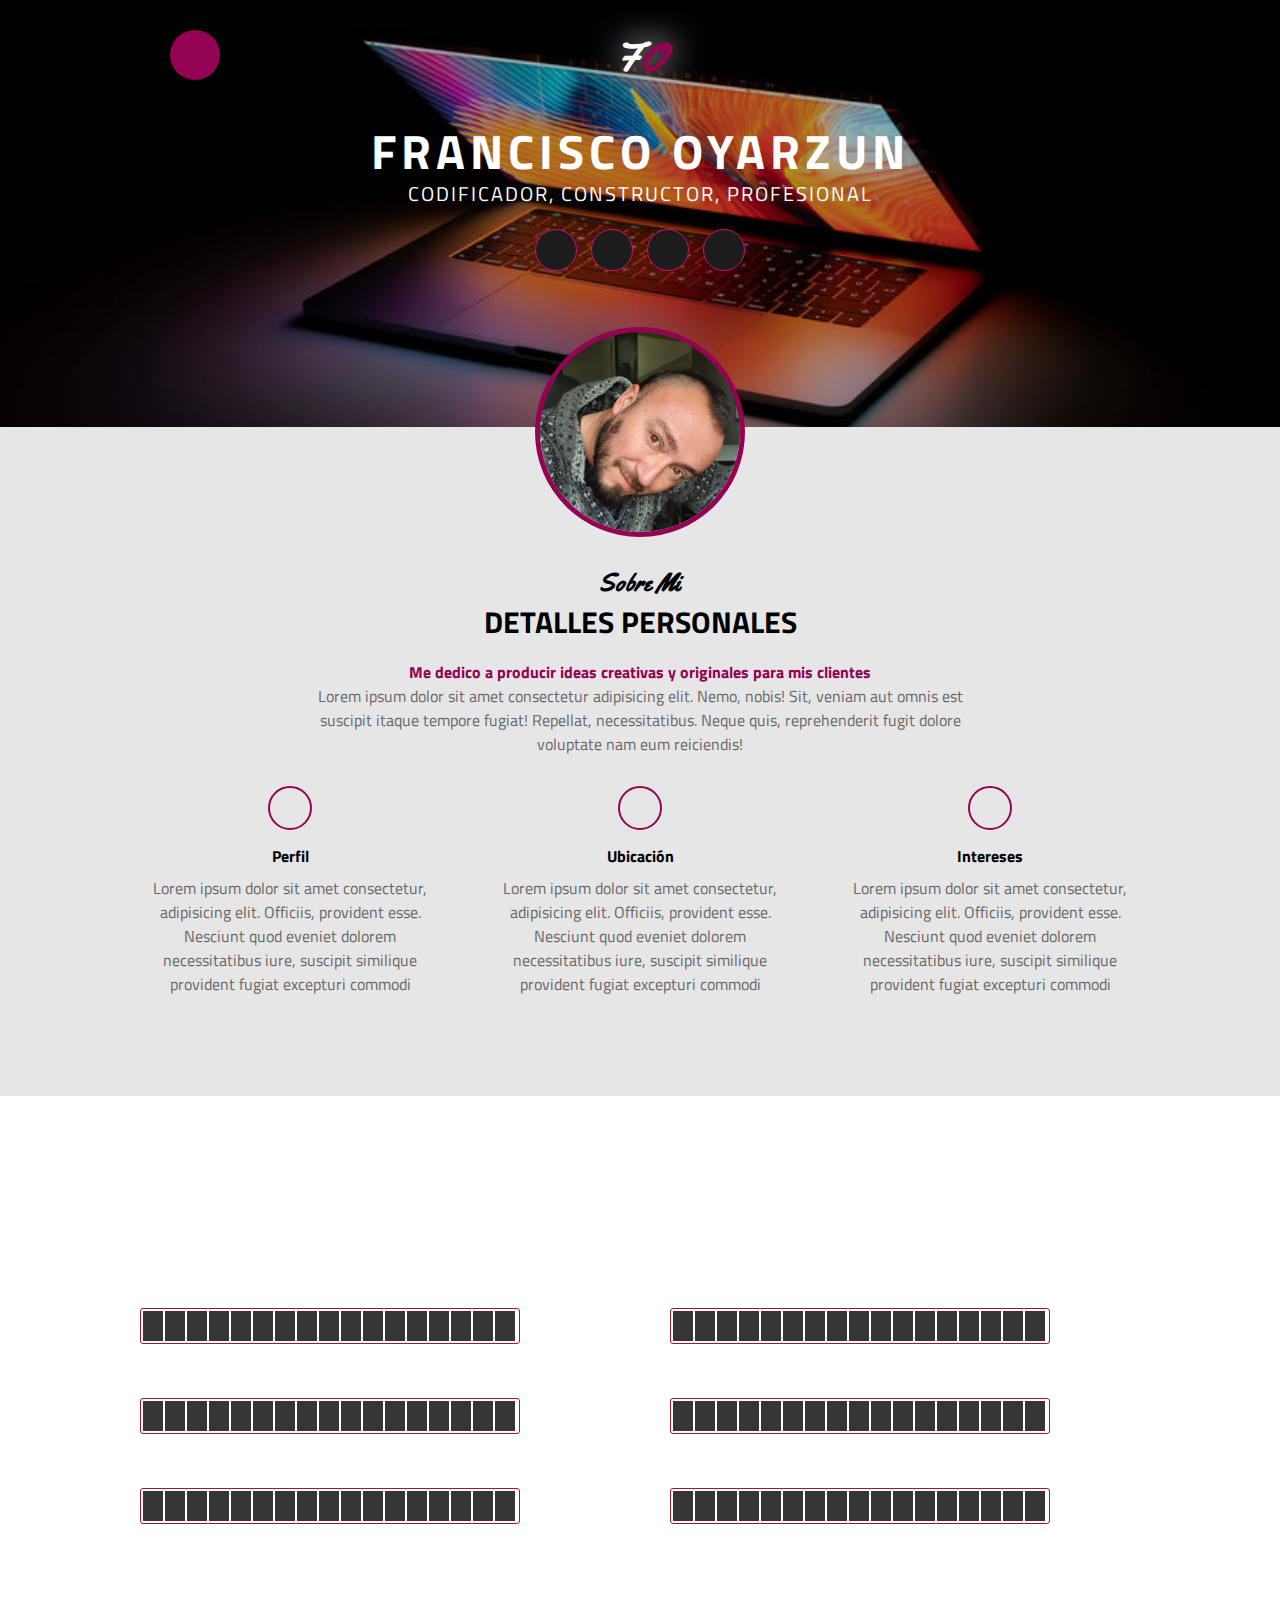
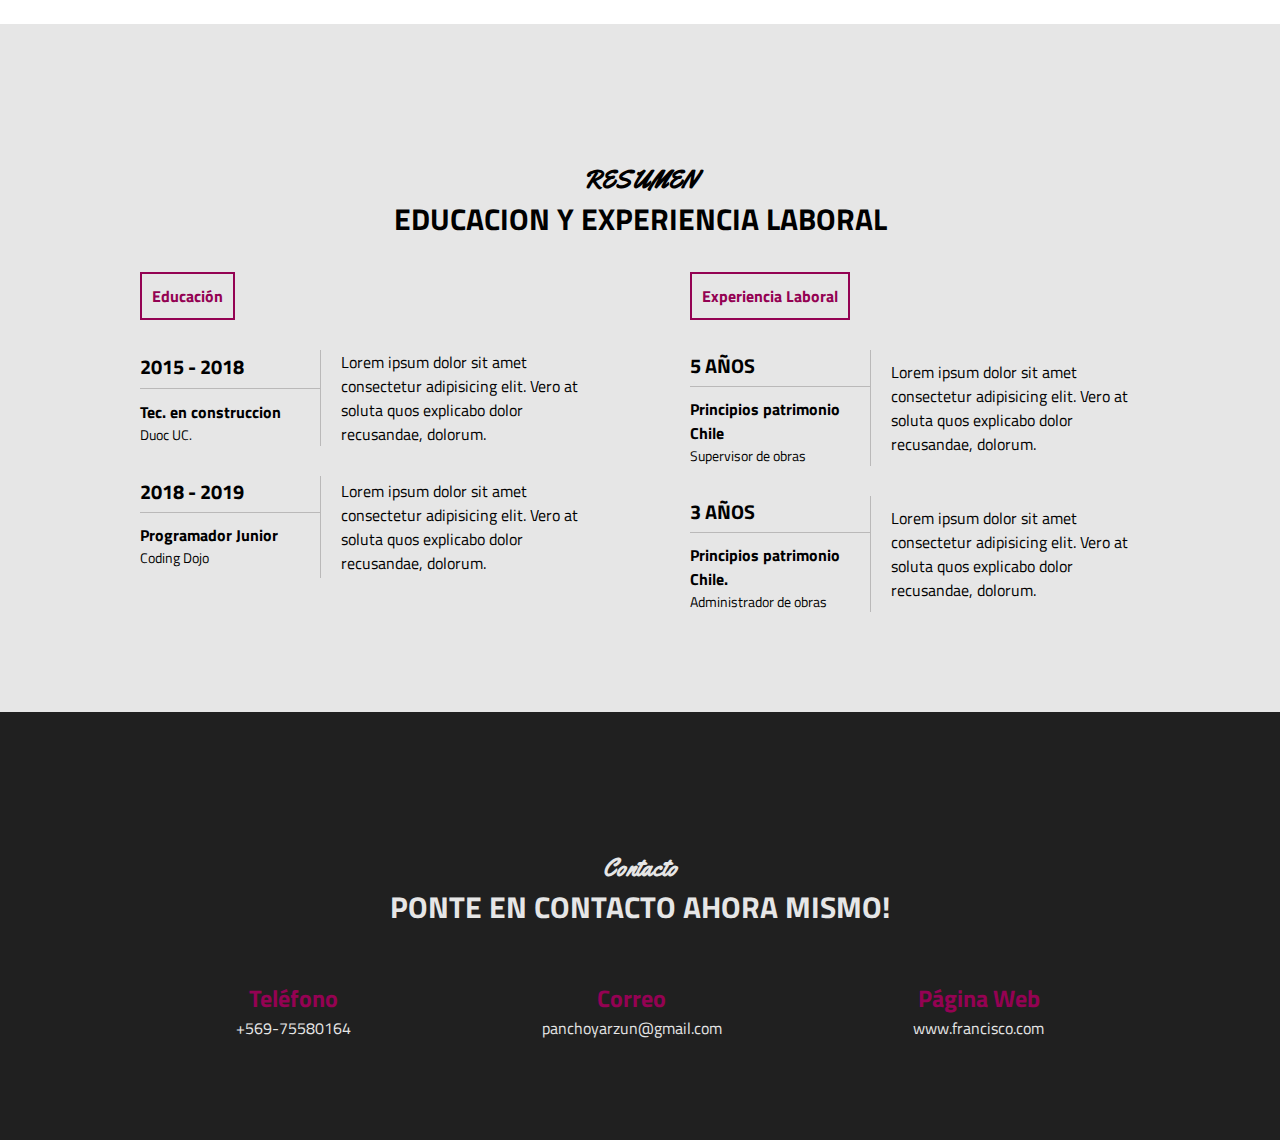
<file: Portafolio/index.html>
<!DOCTYPE html>
<html lang="es">
<head>
    <meta charset="UTF-8">
    <meta http-equiv="X-UA-Compatible" content="IE=edge">
    <link rel="stylesheet" href="https://cdnjs.cloudflare.com/ajax/libs/font-awesome/6.2.1/css/all.min.css" integrity="sha512-MV7K8+y+gLIBoVD59lQIYicR65iaqukzvf/nwasF0nqhPay5w/9lJmVM2hMDcnK1OnMGCdVK+iQrJ7lzPJQd1w==" crossorigin="anonymous" referrerpolicy="no-referrer" />
    <meta name="viewport" content="width=device-width, initial-scale=1.0">
    <link rel="stylesheet" href="estilo.css">
    <title>CV Francisco Oyarzun</title>
</head>
<body>
    <section class="inicio" id="inicio">
        <div class="contenido-seccion">
            <header>
                <div class="nav-bar" onclick="mostrarOcultarMenu()">
                    <i class="fa-solid fa-bars"></i>
                </div>
                <nav id="nav" class="nav">
                    <a href="#inicio">Inicio</a>
                    <a href="#sobremi">Sobre mí</a>
                    <a href="#habilidades">Habilidades</a>
                    <a href="#resumen">Resumen</a>
                    <a href="contacto/contactanos/index.html">Contacto</a>
                </nav>
                <div class="logo">
                    F<span class="color">O</span>
                </div>
            </header>
            <div class="info">
                <h1>FRANCISCO OYARZUN</h1>
                <h2>CODIFICADOR, CONSTRUCTOR, PROFESIONAL</h2>
                <div class="redes">
                    <a href="https://x.com"><i class="fa-brands fa-twitter"></i></a>
                    <a href="https://WWW.facebook.com"><i class="fa-brands fa-facebook-f"></i></a>
                    <a href="https://www.instagram.com/"><i class="fa-brands fa-square-instagram"></i></a>
                    <a href="www.linkedin.com"><i class="fa-brands fa-linkedin-in"></i></a>
                </div>
            </div>
            <div class="foto">
                <img src="img/foto.jpg" alt="">
            </div>
        </div>
    </section>
    <section class="sobremi" id="sobremi">
        <div class="contenido-seccion">
            <h2 class="titulo-seccion">Sobre Mi</h2>
            <h3>Detalles personales</h3>

            <p class="especial">Me dedico a producir ideas creativas y originales para mis clientes</p>
            <p>Lorem ipsum dolor sit amet consectetur adipisicing elit. Nemo, nobis! Sit, veniam aut omnis est suscipit itaque tempore fugiat! Repellat, necessitatibus. Neque quis, reprehenderit fugit dolore voluptate nam eum reiciendis!</p>

            <div class="fila">
                <div class="col">
                    <i class="fa-solid fa-user"></i>
                    <span class="titulo-detalle">Perfil</span>
                    <p>Lorem ipsum dolor sit amet consectetur, adipisicing elit. Officiis, provident esse. Nesciunt quod eveniet dolorem necessitatibus iure, suscipit similique provident fugiat excepturi commodi</p>
                </div>
                <div class="col">
                    <i class="fa-solid fa-location-pin"></i>
                    <span class="titulo-detalle">Ubicación</span>
                    <p>Lorem ipsum dolor sit amet consectetur, adipisicing elit. Officiis, provident esse. Nesciunt quod eveniet dolorem necessitatibus iure, suscipit similique provident fugiat excepturi commodi</p>
                </div>
                <div class="col">
                    <i class="fa-solid fa-flag"></i>
                    <span class="titulo-detalle">Intereses</span>
                    <p>Lorem ipsum dolor sit amet consectetur, adipisicing elit. Officiis, provident esse. Nesciunt quod eveniet dolorem necessitatibus iure, suscipit similique provident fugiat excepturi commodi</p>
                </div>
            </div>
        </div>
    </section>

    <section class="habilidades" id="habilidades">
        <div class="contenido-seccion">
            <h2 class="titulo-seccion">Mis logros</h2>
            <h3>Me especializo en</h3>

            <div class="fila">
                <div class="col">
                    <span>HTML/CSS</span>
                    <div class="cont-barra">
                        <div class="barra" id="html">
                            <!-- mediante javascript luego genereremos 17 barritas con clase e -->
                            
                        </div>
                        <span>65%</span>
                    </div>
                </div>
                <div class="col">
                    <span>AUTOCAD</span>
                    <div class="cont-barra">
                        <div class="barra" id="javascript">
                           
                        </div>
                        <span>70%</span>
                    </div>
                </div>
            </div>
            <div class="fila">
                <div class="col">
                    <span>WORDPRESS</span>
                    <div class="cont-barra">
                        <div class="barra" id="wordpress">
                           
                        </div>
                        <span>30%</span>
                    </div>
                </div>
                <div class="col">
                    <span>PHOTOSHOP</span>
                    <div class="cont-barra">
                        <div class="barra" id="photoshop">
                        </div>
                        <span>85%</span>
                    </div>
                </div>
            </div>
            <div class="fila">
                <div class="col">
                    <span>PHP</span>
                    <div class="cont-barra">
                        <div class="barra" id="php">
                           
                        </div>
                        <span>20%</span>
                    </div>
                </div>
                <div class="col">
                    <span>ILUSTRATOR</span>
                    <div class="cont-barra">
                        <div class="barra" id="ilustrator">
                           
                        </div>
                        <span>75%</span>
                    </div>
                </div>
            </div>
        </div>
    </section>

    <section class="resumen" id="resumen">
        <div class="contenido-seccion">
            <h2 class="titulo-seccion">RESUMEN</h2>
            <h3>Educacion y Experiencia Laboral</h3>
            <div class="info">
                <div class="col">
                    <span class="titulo">Educación</span>
                    <table>
                        <tr>
                            <td class="datos">
                                <h3>2015 - 2018</h3>
                            </td>
                            <td rowspan="2" class="descripcion">
                                Lorem ipsum dolor sit amet consectetur adipisicing elit. Vero at soluta quos explicabo dolor recusandae, dolorum.
                            </td>
                        </tr>
                        <tr>
                            <td>
                                <h4>Tec. en construccion</h4>
                                <p>Duoc UC.</p>
                            </td>
                        </tr>
                    </table>
                    <table>
                        <tr>
                            <td class="datos">
                                <h3>2018 - 2019</h3>
                            </td>
                            <td rowspan="2" class="descripcion">
                                Lorem ipsum dolor sit amet consectetur adipisicing elit. Vero at soluta quos explicabo dolor recusandae, dolorum.
                            </td>
                        </tr>
                        <tr>
                            <td>
                                <h4>Programador Junior</h4>
                                <p>Coding Dojo</p>
                                <span class="promedio"></span>
                            </td>
                        </tr>
                    </table>
                </div>
                <div class="col">
                    <span class="titulo">Experiencia Laboral</span>
                    <table>
                        <tr>
                            <td class="datos">
                                <h3>5 Años</h3>
                            </td>
                            <td rowspan="2" class="descripcion">
                                Lorem ipsum dolor sit amet consectetur adipisicing elit. Vero at soluta quos explicabo dolor recusandae, dolorum.
                            </td>
                        </tr>
                        <tr>
                            <td>
                                <h4>Principios patrimonio Chile</h4>
                                <p>Supervisor de obras</p>
                            </td>
                        </tr>
                    </table>
                    <table>
                        <tr>
                            <td class="datos">
                                <h3>3 Años</h3>
                            </td>
                            <td rowspan="2" class="descripcion">
                                Lorem ipsum dolor sit amet consectetur adipisicing elit. Vero at soluta quos explicabo dolor recusandae, dolorum.
                            </td>
                        </tr>
                        <tr>
                            <td>
                                <h4>Principios patrimonio Chile.</h4>
                                <p>Administrador de obras</p>
                            </td>
                        </tr>
                    </table>
                </div>
            </div>
        </div>
    </section>
    <section class="contacto" id="contacto">
        <div class="contenido-seccion">
            <h2 class="titulo-seccion">Contacto</h2>
            <h3>Ponte en contacto ahora mismo!</h3>

            <div class="fila">
                <div class="col">
                    <h2>
                        <i class="fa-solid fa-phone"></i> Teléfono
                    </h2>
                    <span class="info-contacto">+569-75580164</span>
                </div>
                <div class="col">
                    <h2>
                        <i class="fa-solid fa-envelope"></i> Correo
                    </h2>
                    <span class="info-contacto">panchoyarzun@gmail.com</span>
                </div>
                <div class="col">
                    <h2>
                        <i class="fa-solid fa-globe"></i> Página Web
                    </h2>
                    <span class="info-contacto">www.francisco.com</span>
                </div>
            </div>
        </div>
    </section>

    <script src="app.js"></script>
</body>
</html>
</file>
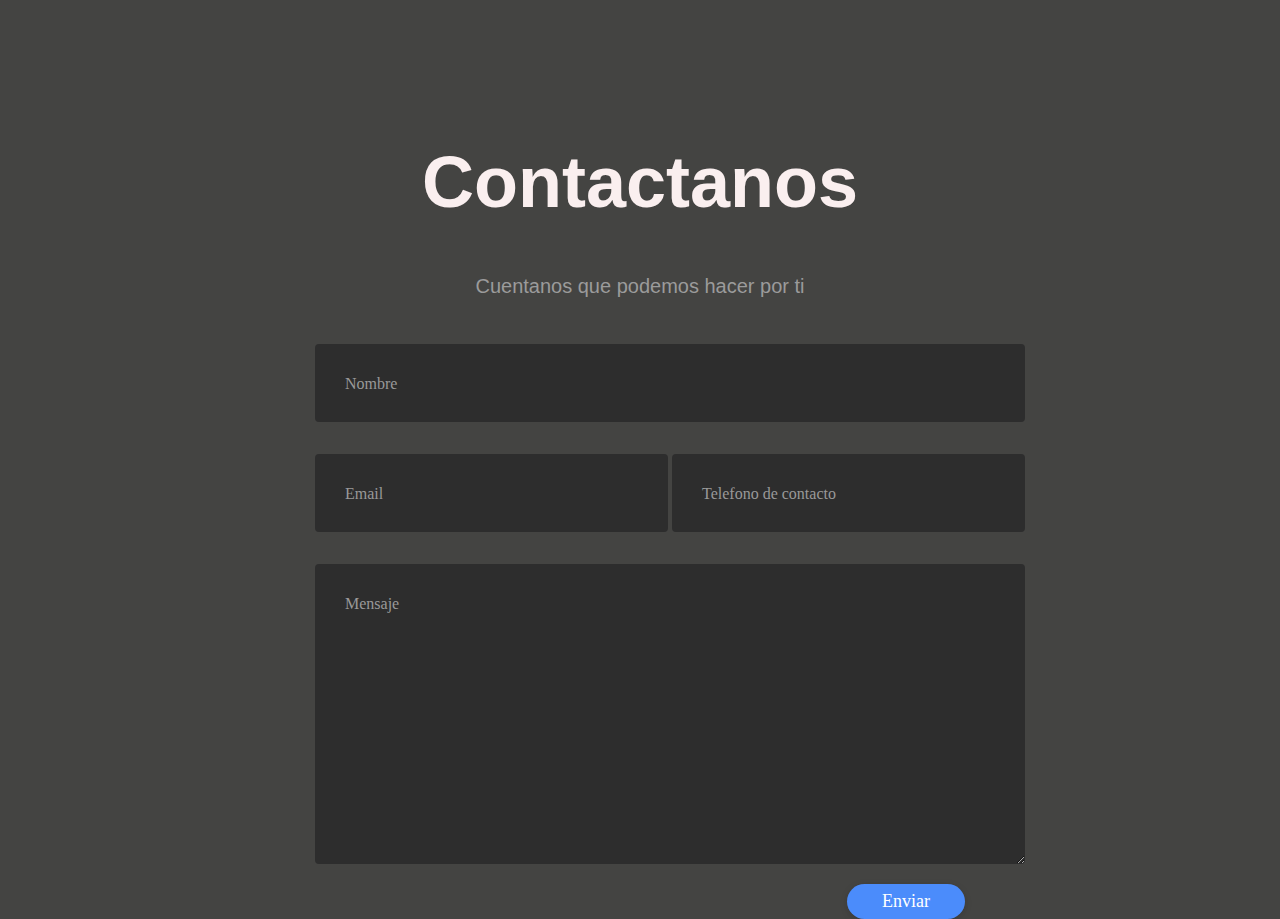
<file: Portafolio/contacto/contactanos/index.html>
<!doctype html>
<html lang="en">
<head>
  <meta charset="utf-8">
  <meta name="viewport" content="width=device-width, initial-scale=1">
  <title>Contact Us Form</title>
  <link rel="stylesheet" media="all" href="style.css" />
</head>
<body>
<div class="container">
	<div class="row">
			<h1>Contactanos</h1>
	</div>
	<div class="row">
			<h4 style="text-align:center">Cuentanos que podemos hacer por ti</h4>
	</div>
	<div class="row input-container">
			<div class="col-xs-12">
				<div class="styled-input wide">
					<input type="text" required />
					<label>Nombre</label> 
				</div>
			</div>
			<div class="col-md-6 col-sm-12">
				<div class="styled-input">
					<input type="text" required />
					<label>Email</label> 
				</div>
			</div>
			<div class="col-md-6 col-sm-12">
				<div class="styled-input" style="float:right;">
					<input type="text" required />
					<label>Telefono de contacto</label> 
				</div>
			</div>
			<div class="col-xs-12">
				<div class="styled-input wide">
					<textarea required></textarea>
					<label>Mensaje</label>
				</div>
			</div>
			<div class="col-xs-12">
				<div class="btn-lrg submit-btn">Enviar</div>
			</div>
	</div>
</div>
</body>
</html>
</file>
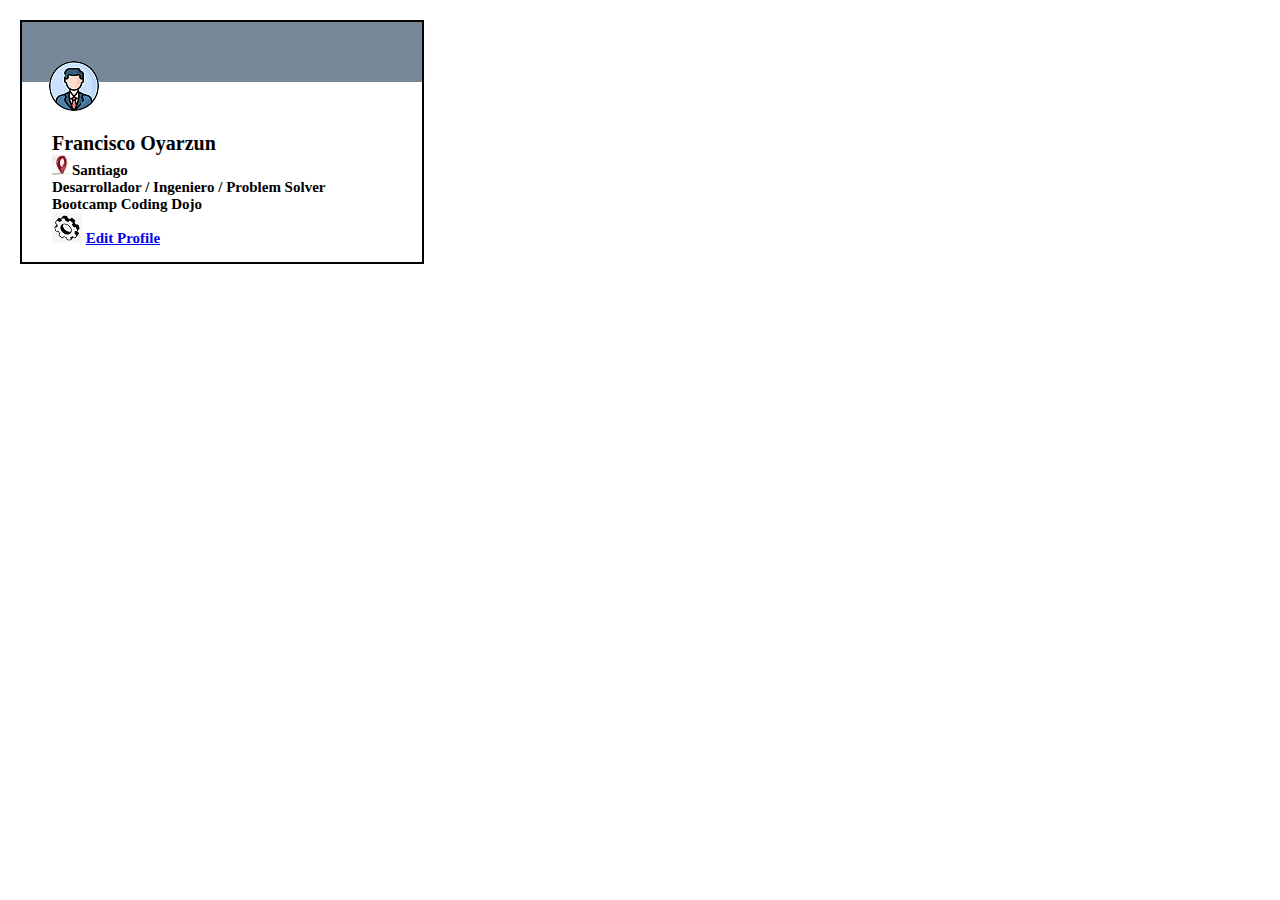
<file: Tarjeta presentacion/Tarjeta.html>
<!DOCTYPE html>
<html lang="en">
<head>
    <meta charset="UTF-8">
    <meta name="viewport" content="width=device-width, initial-scale=1.0">
    <title>Document</title>
    <link rel="Stylesheet" href="CSS/pos.css">
</head>
<body>
    
    <div class="container">
        <div class="container1">
            <img class="foto" src="CSS/MAp-removebg-preview.png" alt="Fmap">
        </div>
        <div class="texto">
            <h1>Francisco Oyarzun</h1>
            <h2><img src="CSS/map_pin_3d_model_c4d_max_obj_fbx_ma_lwo_3ds_3dm_stl_2681887_o.jpg" alt="mapa">Santiago</h2>        
        </div>
            <h3>Desarrollador / Ingeniero / Problem Solver</h3>
            <h3>Bootcamp Coding Dojo</h3>

            <h4 class="stgo">
            <img src="CSS/engranaje.png" alt="mapa">
            <a href="#">Edit Profile</a></h4>
        </div>
    </div>

</div>
</body>
</html>
</file>
<file: Portafolio/estilo.css>
/* importamos las fuentes */
@import url('https://fonts.googleapis.com/css2?family=Titillium+Web:wght@200;300;400;600;700&family=Yellowtail&display=swap');
*{
    font-family: "Titillium Web";
    margin: 0;
    padding: 0;
}
html{
    scroll-behavior: smooth;
}

/* SECCION INICIO */
.inicio{
    background: linear-gradient(rgba(0,0,0,.3), rgba(0,0,0,.3)),
    url("img/fondo.jpg");
    background-size: cover;
    background-position: center center;
    color: #fff;
}
.inicio .contenido-seccion{
    max-width: 1000px;
    margin: auto;
    text-align: center;
    padding: 0 10px;
}
.inicio .contenido-seccion header{
    padding: 30px;
}
/* menu lateral */
.inicio .contenido-seccion header nav{
    position: fixed;
    margin-left: 60px;
    background-color: #85044b;
    padding: 15px;
    border-radius: 10px;
    text-align: left;
    z-index: 99;
    display: none;
}
.inicio .contenido-seccion header nav a{
    display: block;
    color: #f8f4f4;
    text-decoration: none;
    margin-bottom: 10px;
    font-weight: bold;
}

.inicio .contenido-seccion header .logo{
    font-weight: bold;
    font-size: 2.5rem;
    font-family: "Yellowtail";
    text-shadow: 0 0 35px #fff;
}
.inicio .contenido-seccion header .logo .color{
    color: #940253;
    font-family: "Yellowtail";
}
.inicio .contenido-seccion header .nav-bar{
    position: fixed;
    background-color: #940253;
    font-size: 20px;
    width: 50px;
    height: 50px;
    border-radius: 50%;
    line-height: 50px;
    cursor: pointer;
    transition: .3s;
}
.inicio .contenido-seccion header .nav-bar:hover{
    box-shadow: 0 0 35px #fff;
}
.inicio .contenido-seccion .info{
    padding-bottom: 130px;
}
.inicio .contenido-seccion .info h1{
    font-size: 3rem;
    letter-spacing: 5px;
}
.inicio .contenido-seccion .info h2{
    font-weight: normal;
    font-size: 20px;
    margin-top: -10px;
    letter-spacing: 2px;
}
.inicio .contenido-seccion .info .redes{
    margin: 20px 0;
}
.inicio .contenido-seccion .info .redes a{
    display: inline-block;
    text-decoration: none;
    background-color: #1d1c1c;
    color: #816474;
    border: 1px solid #c60f73;
    border-radius: 50%;
    width: 40px;
    height: 40px;
    line-height: 40px;
    margin: 0 5px;
    transition: .3s;
}
.inicio .contenido-seccion .info .redes a:hover{
    color: #fff;
    background-color: #940253;
    box-shadow: 0 0 20px #fff;
}
.inicio .contenido-seccion .foto{
    position: relative;
}
.inicio .contenido-seccion .foto img{
    max-width: 200px;
    border-radius: 50%;
    border: 5px solid #940253;
    position: absolute;
    left: 50%;
    top: -100px;
    transform: translateX(-50%);
}
/* estilos generales */
.titulo-seccion{
    font-family: "Yellowtail";
    font-size: 1.5rem;
}
/* SECCION SOBRE MI */
.sobremi{
    background-color: #e6e6e6;
    padding: 140px 0 100px 0;
    text-align: center;
}
.sobremi .contenido-seccion{
    max-width: 1000px;
    margin: auto;
    padding: 0 10px;
}
.sobremi .contenido-seccion h3{
    text-transform: uppercase;
    font-size: 30px;
}
.sobremi .contenido-seccion .especial{
    color: #940253;
    font-weight: bold;
    margin-top: 15px;
}
.sobremi .contenido-seccion p{
    max-width: 700px;
    margin: auto;
    color: #666;
}
.sobremi .contenido-seccion .fila{
    display: flex;
    margin-top: 30px;
    justify-content: space-between;
}
.sobremi .contenido-seccion .fila .col{
    width: 30%;
}
.sobremi .contenido-seccion .fila .col i{
    color: #940253;
    display: inline-block;
    width: 40px;
    height: 40px;
    border: 2px solid #940253;
    line-height: 40px;
    border-radius: 50%;
}
.sobremi .contenido-seccion .fila .col span{
    display: block;
    font-weight: bold;
    margin: 8px 0;
}
/* SECCION HABILIDADES */
.habilidades{
    padding: 80px 0 100px 0;
    text-align: center;
    background: linear-gradient(rgba(0,0,0,.3), rgba(0,0,0,.3)),
    url("img/habilidades.jpg");
    background-size: cover;
    background-attachment: fixed;
    background-position: center center;
    color: #fff;
}
.habilidades .contenido-seccion{
    max-width: 1000px;
    margin: auto;
    padding: 0 10px;
}
.habilidades .contenido-seccion h3{
    text-transform: uppercase;
    font-size: 30px;
}
.habilidades .contenido-seccion .fila{
    display: flex;
    justify-content: space-between;
    margin-top: 30px;
}
.habilidades .contenido-seccion .fila .col{
    width: 47%;
    text-align: left;
}
.habilidades .contenido-seccion .fila .col .cont-barra{
    display: flex;
    align-items: center;
}
.habilidades .contenido-seccion .barra{
    display: flex;
    border: 1px solid #a41821;
    padding: 2px;
    border-radius: 3px;
    margin-right: 10px;
}
.habilidades .contenido-seccion .barra .e{
    background-color: #363636;
    width: 20px;
    height: 30px;
    margin-right: 2px;
}

.resumen{
    background-color: #e6e6e6;
    padding: 140px 0 100px 0;
    text-align: center;
}
.resumen .contenido-seccion{
    max-width: 1000px;
    margin: auto;
    padding: 0 10px;
}
.resumen .contenido-seccion h3{
    text-transform: uppercase;
    font-size: 30px;
}
.resumen .contenido-seccion .info{
    text-align: left;
    display: flex;
    justify-content: space-between;
    margin-top: 30px;
}
.resumen .contenido-seccion .info .col{
    width: 45%;
}
.resumen .contenido-seccion .info .col .titulo{
    display: inline-block;
    color: #940253;
    font-weight: bold;
    border: 2px solid #940253;
    padding: 10px;

}
.resumen .contenido-seccion .info .col table{
    margin-top: 30px;
    border-collapse: collapse;
}
.resumen .contenido-seccion .info .col table .datos{
    width: 40%;
    border-bottom: 1px solid #bab9b9;
}
.resumen .contenido-seccion .info .col table h4{
    margin-top: 10px;
}
.resumen .contenido-seccion .info .col table h3{
    font-size: 20px;
    margin-bottom: 5px;
}
.resumen .contenido-seccion .info .col table p{
    font-size: 14px;
}
.resumen .contenido-seccion .info .col table .promedio{
    display: block;
    color: #940253;
    margin-top: 10px;
    font-weight: bold;
}
.resumen .contenido-seccion .info .col table .descripcion{
    border-left: 1px solid #bab9b9;
    padding-left: 20px;
}
/* SECCION CONTACTO */
.contacto{
    background-color: #202020;
    padding: 140px 0 100px 0;
    color: #e6e6e6;
    text-align: center;
}
.contacto .contenido-seccion{
    max-width: 1000px;
    margin: auto;
    padding: 0 10px;
}
.contacto .contenido-seccion h3{
    text-transform: uppercase;
    font-size: 30px;
}
.contacto .contenido-seccion .fila{
    display: flex;
    justify-content: space-around;
}
.contacto .contenido-seccion .fila .col{
    margin-top: 50px;
}
.contacto .contenido-seccion .fila .col h2{
    color: #940253;
}
/* SECCION RESPONSIVE */
@media screen and (max-width:800px){
    .habilidades .contenido-seccion .fila{
        display: block;
    }
    .habilidades .contenido-seccion .fila .col{
        width: 100%;
        text-align: center;
    }
    .habilidades .contenido-seccion .fila .col .cont-barra{
        justify-content: center;
    }
    .sobremi .contenido-seccion .fila{
        display: block;
    }
    .sobremi .contenido-seccion .fila .col{
        width: 80%;
        margin: auto;
        margin-top: 20px;
    }
    .resumen .contenido-seccion .info{
        display: block;
    }
    .resumen .contenido-seccion .info .col{
        width: 90%;
        margin: auto;
    }
    .resumen .contenido-seccion .info .col .titulo{
        display: block;
        text-align: center;
    }
    .resumen .contenido-seccion .info .col table{
        margin-top: 10px;
        margin-bottom: 30px;
    }
    .contacto .contenido-seccion .fila{
        display: block;
    }
}
</file>
<file: Portafolio/contacto/contactanos/style.css>
body {
    background-color: #444442;
    padding-top: 85px;
}

h1 {
    font-family: 'Poppins', sans-serif, 'arial';
    font-weight: 600;
    font-size: 72px;
    color: rgb(250, 239, 239);
    text-align: center;
}

h4 {
    font-family: 'Roboto', sans-serif, 'arial';
    font-weight: 400;
    font-size: 20px;
    color: #9b9b9b;
    line-height: 1.5;
}


input:focus ~ label, textarea:focus ~ label, input:valid ~ label, textarea:valid ~ label {
    font-size: 0.75em;
    color: #999;
    top: -5px;
    -webkit-transition: all 0.225s ease;
    transition: all 0.225s ease;
}

.styled-input {
    float: left;
    width: 293px;
    margin: 1rem 0;
    position: relative;
    border-radius: 4px;
}

@media only screen and (max-width: 768px){
    .styled-input {
        width:100%;
    }
}

.styled-input label {
    color: #999;
    padding: 1.3rem 30px 1rem 30px;
    position: absolute;
    top: 10px;
    left: 0;
    -webkit-transition: all 0.25s ease;
    transition: all 0.25s ease;
    pointer-events: none;
}

.styled-input.wide { 
    width: 650px;
    max-width: 100%;
}

input,
textarea {
    padding: 30px;
    border: 0;
    width: 100%;
    font-size: 1rem;
    background-color: #2d2d2d;
    color: white;
    border-radius: 4px;
}

input:focus,
textarea:focus { outline: 0; }

input:focus ~ span,
textarea:focus ~ span {
    width: 100%;
    -webkit-transition: all 0.075s ease;
    transition: all 0.075s ease;
}

textarea {
    width: 100%;
    min-height: 15em;
}

.input-container {
    width: 650px;
    max-width: 100%;
    margin: 20px auto 25px auto;
}

.submit-btn {
    float: right;
    padding: 7px 35px;
    border-radius: 60px;
    display: inline-block;
    background-color: #4b8cfb;
    color: white;
    font-size: 18px;
    cursor: pointer;
    box-shadow: 0 2px 5px 0 rgba(0,0,0,0.06),
              0 2px 10px 0 rgba(0,0,0,0.07);
    -webkit-transition: all 300ms ease;
    transition: all 300ms ease;
}

.submit-btn:hover {
    transform: translateY(1px);
    box-shadow: 0 1px 1px 0 rgba(0,0,0,0.10),
              0 1px 1px 0 rgba(0,0,0,0.09);
}

@media (max-width: 768px) {
    .submit-btn {
        width:100%;
        float: none;
        text-align:center;
    }
}

input[type=checkbox] + label {
  color: #ccc;
  font-style: italic;
} 

input[type=checkbox]:checked + label {
  color: #f00;
  font-style: normal;
}
</file>
<file: Tarjeta presentacion/CSS/pos.css>
*{
    border: o;
    margin: 0;
    padding: 0;
}

.container1 {

    height: 60px;
    width: 400px;
    background-color: lightslategray;
    display: flex;
    position: relative;
    justify-content: center;
}


.foto {
    border-radius: 100%;
    display: inline-block;
    position: absolute;
    left: 5%;
    bottom: -60%;
    padding: 5px;
    margin: 2px;
}

h1 {
    margin-top: 50px;
    font-size: 20px;
    margin-left: 30px;
}
h2 {
    font-size: 15px;
    margin-left: 30px;
}
h3 {
    font-size: 15px;
    margin-left: 30px;
}
h4 {
    font-size: 15px;
    margin-left: 30px;
    color: black;
}
.container {
    height: 240px;
    width: 400px;
    border: 2px solid black;
    margin: 20px;
}
</file>
